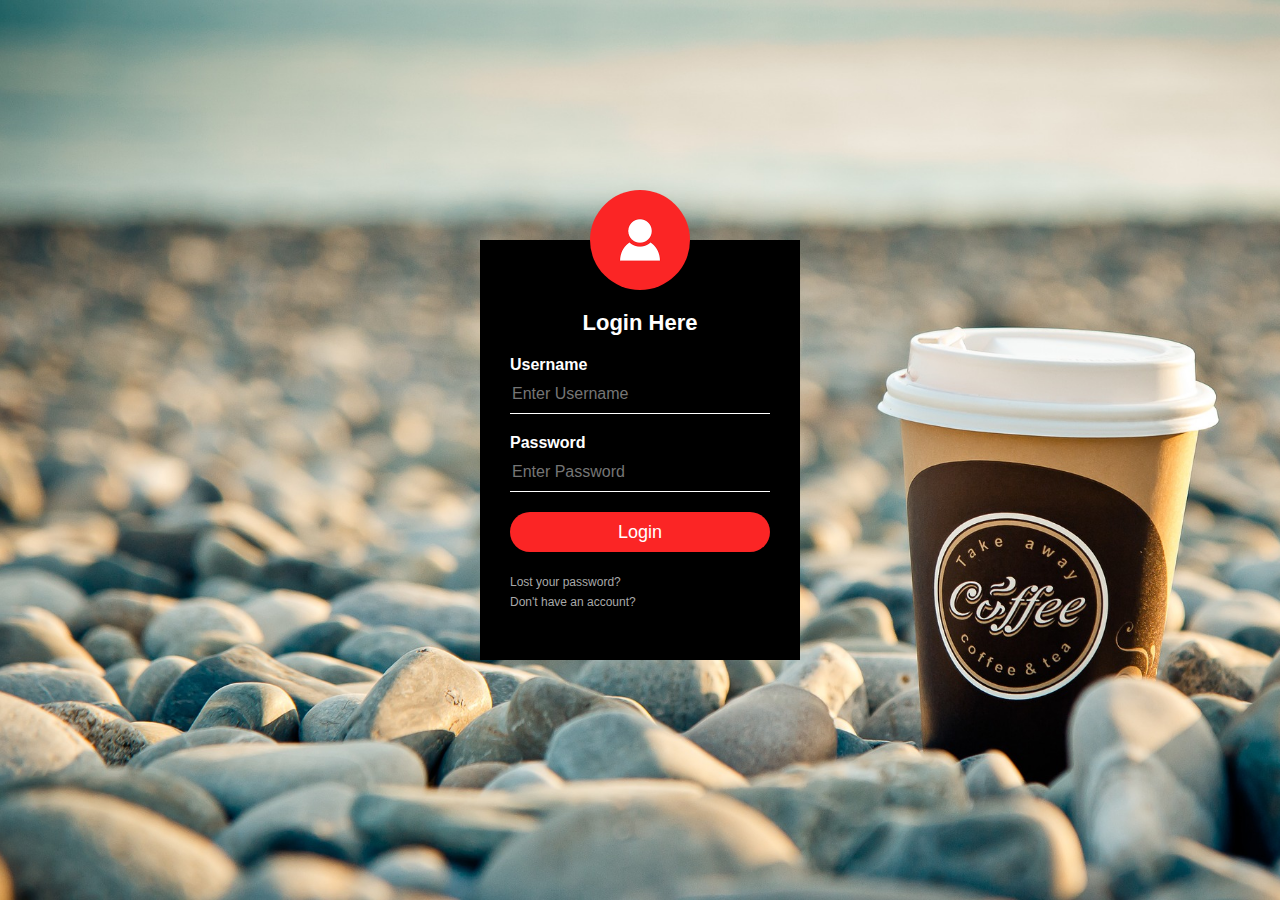
<file: index.html>
<html>
<head>
<title>Login Form Design</title>
    <link rel="stylesheet" type="text/css" href="style.css">
<body>
    <div class="loginbox">
    <img src="avatar.png" class="avatar">
        <h1>Login Here</h1>
        <form>
            <p>Username</p>
            <input type="text" name="" placeholder="Enter Username">
            <p>Password</p>
            <input type="password" name="" placeholder="Enter Password">
            <input type="submit" name="" value="Login">
            <a href="#">Lost your password?</a><br>
            <a href="signup.html">Don't have an account?</a>
        </form>
        
    </div>

</body>
</head>
</html>
</file>
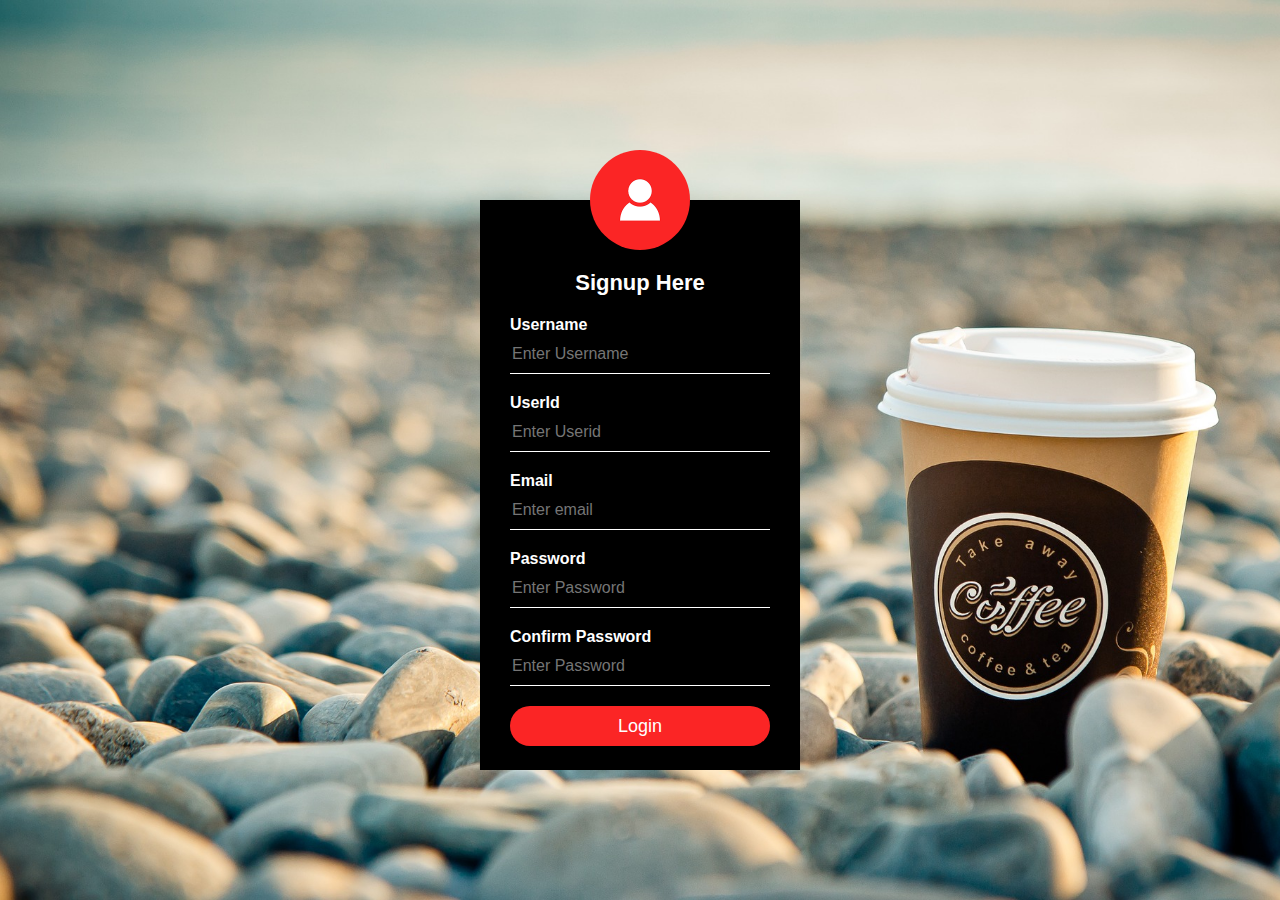
<file: signup.html>
<html>
<head>
<title>Login Form Design</title>
    <link rel="stylesheet" type="text/css" href="signup.css">
<body>
    <div class="loginbox">
    <img src="avatar.png" class="avatar">
        <h1>Signup Here</h1>
        <form>
            <p>Username</p>
            <input type="text" name="username" placeholder="Enter Username" required>
            <p>UserId</p>
            <input type="text" name="userid" placeholder="Enter Userid" required>
            <p>Email</p>
            <input type="email" name="email" placeholder="Enter email" required>
            <p>Password</p>
            <input type="password" id="pwd1" placeholder="Enter Password" required>
            <p>Confirm Password</p>
            <input type="password" id="pwd2" placeholder="Enter Password" required>
            <input type="submit" value="Login" onclick="check()">
        </form>
    </div>
</body>
<script>
    function check(){
        var a=document.getElementById("pwd1").value;
        var b=document.getElementById("pwd2").value;
        if(a!=b){
            alert("Please match your password");
        }
        else if(a!=""&&b!=""){
            alert("Get ready for mountain adventures");
        }
    }
</script>
</head>
</html>
</file>
<file: style.css>
body{
    margin: 0;
    padding: 0;
    background: url(pic1.jpg);
    background-size: cover;
    background-position: center;
    font-family: sans-serif;
}

.loginbox{
    width: 320px;
    height: 420px;
    background: #000;
    color: #fff;
    top: 50%;
    left: 50%;
    position: absolute;
    transform: translate(-50%,-50%);
    box-sizing: border-box;
    padding: 70px 30px;
}

.avatar{
    width: 100px;
    height: 100px;
    border-radius: 50%;
    position: absolute;
    top: -50px;
    left: calc(50% - 50px);
}

h1{
    margin: 0;
    padding: 0 0 20px;
    text-align: center;
    font-size: 22px;
}

.loginbox p{
    margin: 0;
    padding: 0;
    font-weight: bold;
}

.loginbox input{
    width: 100%;
    margin-bottom: 20px;
}

.loginbox input[type="text"], input[type="password"]
{
    border: none;
    border-bottom: 1px solid #fff;
    background: transparent;
    outline: none;
    height: 40px;
    color: #fff;
    font-size: 16px;
}
.loginbox input[type="submit"]
{
    border: none;
    outline: none;
    height: 40px;
    background: #fb2525;
    color: #fff;
    font-size: 18px;
    border-radius: 20px;
}
.loginbox input[type="submit"]:hover
{
    cursor: pointer;
    background: #ffc107;
    color: #000;
}
.loginbox a{
    text-decoration: none;
    font-size: 12px;
    line-height: 20px;
    color: darkgrey;
}

.loginbox a:hover
{
    color: #ffc107;
}
</file>
<file: signup.css>
body{
    margin: 0;
    padding: 0;
    background: url(pic1.jpg);
    background-size: cover;
    background-position: center;
    font-family: sans-serif;
}

.loginbox{
    margin-top: 35px;
    width: 320px;
    height: 570px;
    background: #000;
    color: #fff;
    top: 50%;
    left: 50%;
    position: absolute;
    transform: translate(-50%,-50%);
    box-sizing: border-box;
    padding: 70px 30px;
}

.avatar{
    width: 100px;
    height: 100px;
    border-radius: 50%;
    position: absolute;
    top: -50px;
    left: calc(50% - 50px);
}

h1{
    margin: 0;
    padding: 0 0 20px;
    text-align: center;
    font-size: 22px;
}

.loginbox p{
    margin: 0;
    padding: 0;
    font-weight: bold;
}

.loginbox input{
    width: 100%;
    margin-bottom: 20px;
}

.loginbox input[type="text"], input[type="password"], input[type="email"]
{
    border: none;
    border-bottom: 1px solid #fff;
    background: transparent;
    outline: none;
    height: 40px;
    color: #fff;
    font-size: 16px;
}
.loginbox input[type="submit"]
{
    border: none;
    outline: none;
    height: 40px;
    background: #fb2525;
    color: #fff;
    font-size: 18px;
    border-radius: 20px;
}
.loginbox input[type="submit"]:hover
{
    cursor: pointer;
    background: #ffc107;
    color: #000;
}
.loginbox a{
    text-decoration: none;
    font-size: 12px;
    line-height: 20px;
    color: darkgrey;
}

.loginbox a:hover
{
    color: #ffc107;
}
</file>
